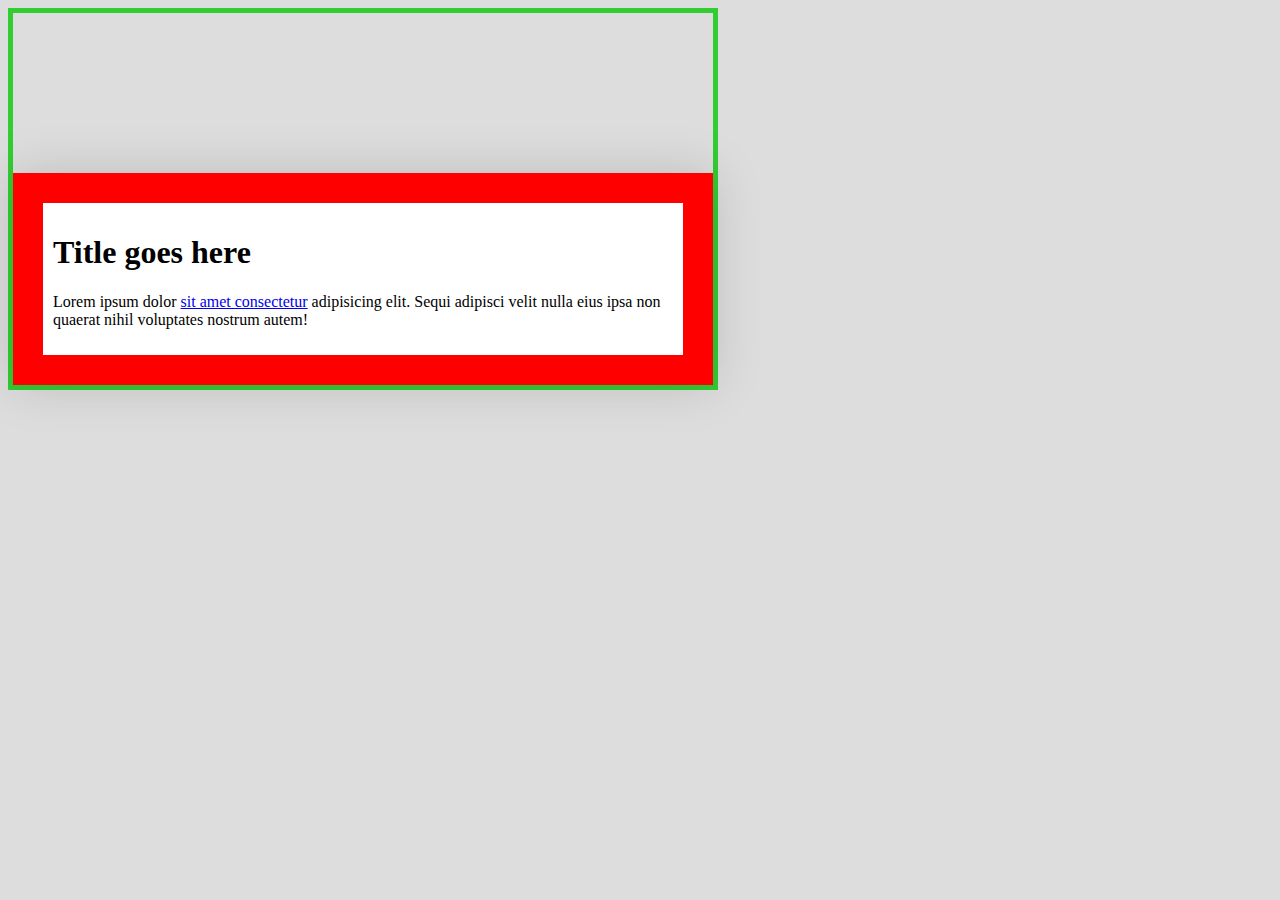
<file: 11-13-If-don't-set-width/index.html>
<!DOCTYPE html>
<html lang="en">

<head>
    <meta charset="UTF-8">
    <meta http-equiv="X-UA-Compatible" content="IE=edge">
    <meta name="viewport" content="width=device-width, initial-scale=1.0">
    <link rel="stylesheet" href="style.css">
    <title>CSS Demystified -- </title>
</head>

<body>
    <div class="example">
        <div class="content">
            <h1 class="title">Title goes here</h1>
            <p> Lorem ipsum dolor <a href="#">sit amet consectetur</a> adipisicing elit. Sequi adipisci velit nulla eius
                ipsa non quaerat nihil voluptates nostrum autem! </p>
        </div>
    </div>
</body>

</html>
</file>
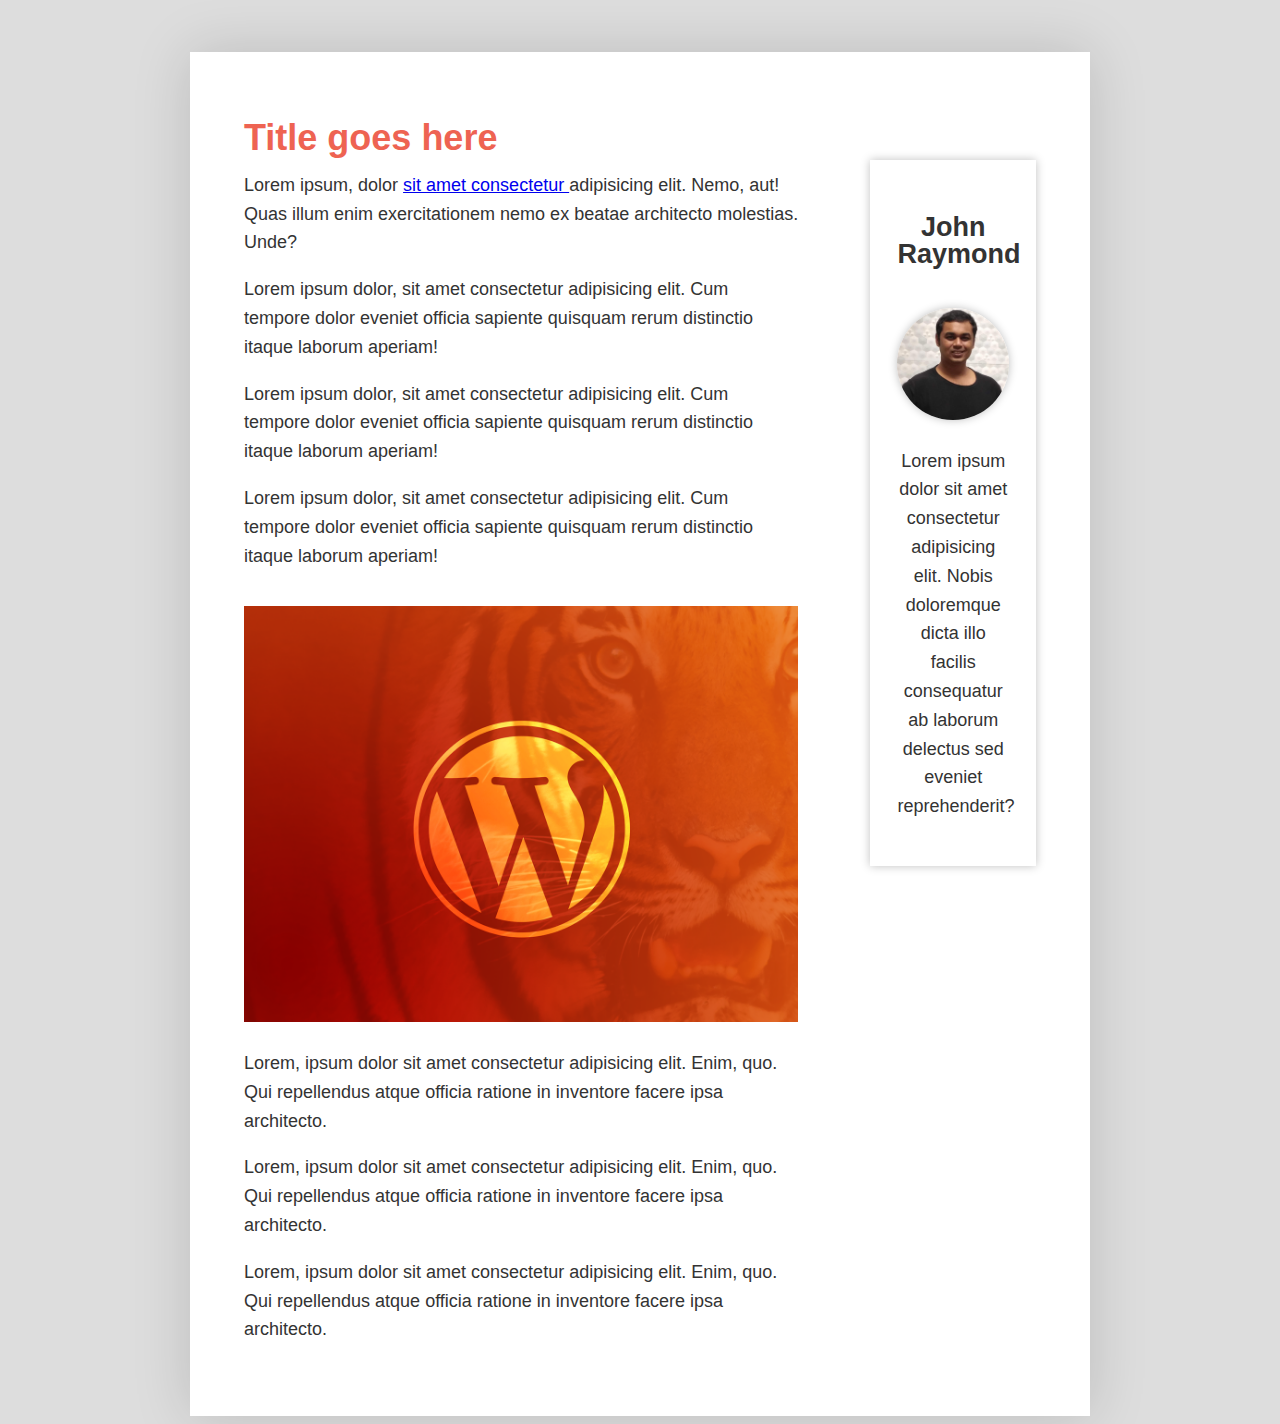
<file: 14-fixing-layout/index.html>
<!DOCTYPE html>
<html lang="en">
<head>
    <meta charset="UTF-8">
    <meta http-equiv="X-UA-Compatible" content="IE=edge">
    <meta name="viewport" content="width=device-width, initial-scale=1.0">
    <link rel="stylesheet" href="style.css">
    <title>CSS Demystified -- </title>
</head>
<body>
    <article class="article">
        <div class="main-content">
            <h1 class="title">Title goes here</h1>
            <p> Lorem ipsum, dolor <a href="#">sit amet consectetur </a> adipisicing elit. Nemo, aut! Quas illum enim exercitationem nemo ex beatae architecto molestias. Unde? </p>
            <p> Lorem ipsum dolor, sit amet consectetur adipisicing elit. Cum tempore dolor eveniet officia sapiente quisquam rerum distinctio itaque laborum aperiam! </p>
            <p> Lorem ipsum dolor, sit amet consectetur adipisicing elit. Cum tempore dolor eveniet officia sapiente quisquam rerum distinctio itaque laborum aperiam! </p>
            <p> Lorem ipsum dolor, sit amet consectetur adipisicing elit. Cum tempore dolor eveniet officia sapiente quisquam rerum distinctio itaque laborum aperiam! </p>
            
            <!-- <img src="https://unsplash.it/1200/400" -->
            <img src="./screenshot.png" class="" alt="">
            <p> Lorem, ipsum dolor sit amet consectetur adipisicing elit. Enim, quo. Qui repellendus atque officia ratione in inventore facere ipsa architecto. </p>
            <p> Lorem, ipsum dolor sit amet consectetur adipisicing elit. Enim, quo. Qui repellendus atque officia ratione in inventore facere ipsa architecto. </p>
            <p> Lorem, ipsum dolor sit amet consectetur adipisicing elit. Enim, quo. Qui repellendus atque officia ratione in inventore facere ipsa architecto. </p>
        </div>

        <aside class="sidebar">
            <div class="widget author">
                <h2 class="author_name">John Raymond</h2>
                <img src="./arman1.jpg" class="author_img" alt="">
                <p class="author_info"> Lorem ipsum dolor sit amet consectetur adipisicing elit. Nobis doloremque dicta illo facilis consequatur ab laborum delectus sed eveniet reprehenderit?  </p>
            </div>
        </aside>
    </article>
</body>
</html>
</file>
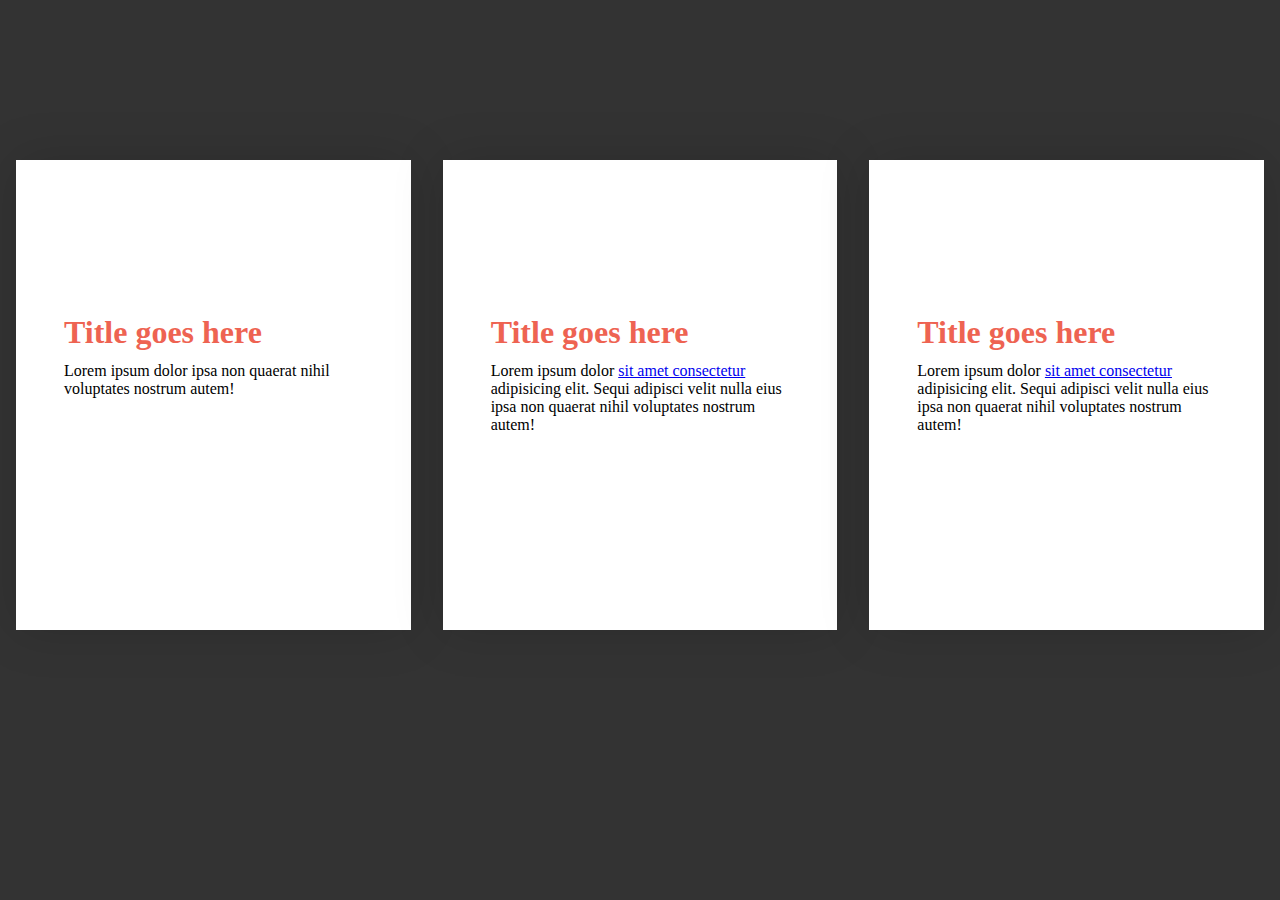
<file: 15-setting-height/index.html>
<!DOCTYPE html>
<html lang="en">

<head>
    <meta charset="UTF-8">
    <meta http-equiv="X-UA-Compatible" content="IE=edge">
    <meta name="viewport" content="width=device-width, initial-scale=1.0">
    <link rel="stylesheet" href="style.css">
    <title>CSS Demystified -- </title>
</head>

<body>
    <div class="parent">
        <div class="content">
            <h1 class="title">Title goes here</h1>
            <p> Lorem ipsum dolor 
                ipsa non quaerat nihil voluptates nostrum autem! </p>           
        </div>

        <div class="content">
            <h1 class="title">Title goes here</h1>
            <p> Lorem ipsum dolor <a href="#">sit amet consectetur</a> adipisicing elit. Sequi adipisci velit nulla eius
                ipsa non quaerat nihil voluptates nostrum autem! </p>           
        </div>

        <div class="content">
            <h1 class="title">Title goes here</h1>
            <p> Lorem ipsum dolor <a href="#">sit amet consectetur</a> adipisicing elit. Sequi adipisci velit nulla eius
                ipsa non quaerat nihil voluptates nostrum autem! </p>           
        </div>
    </div>
</body>

</html>
</file>
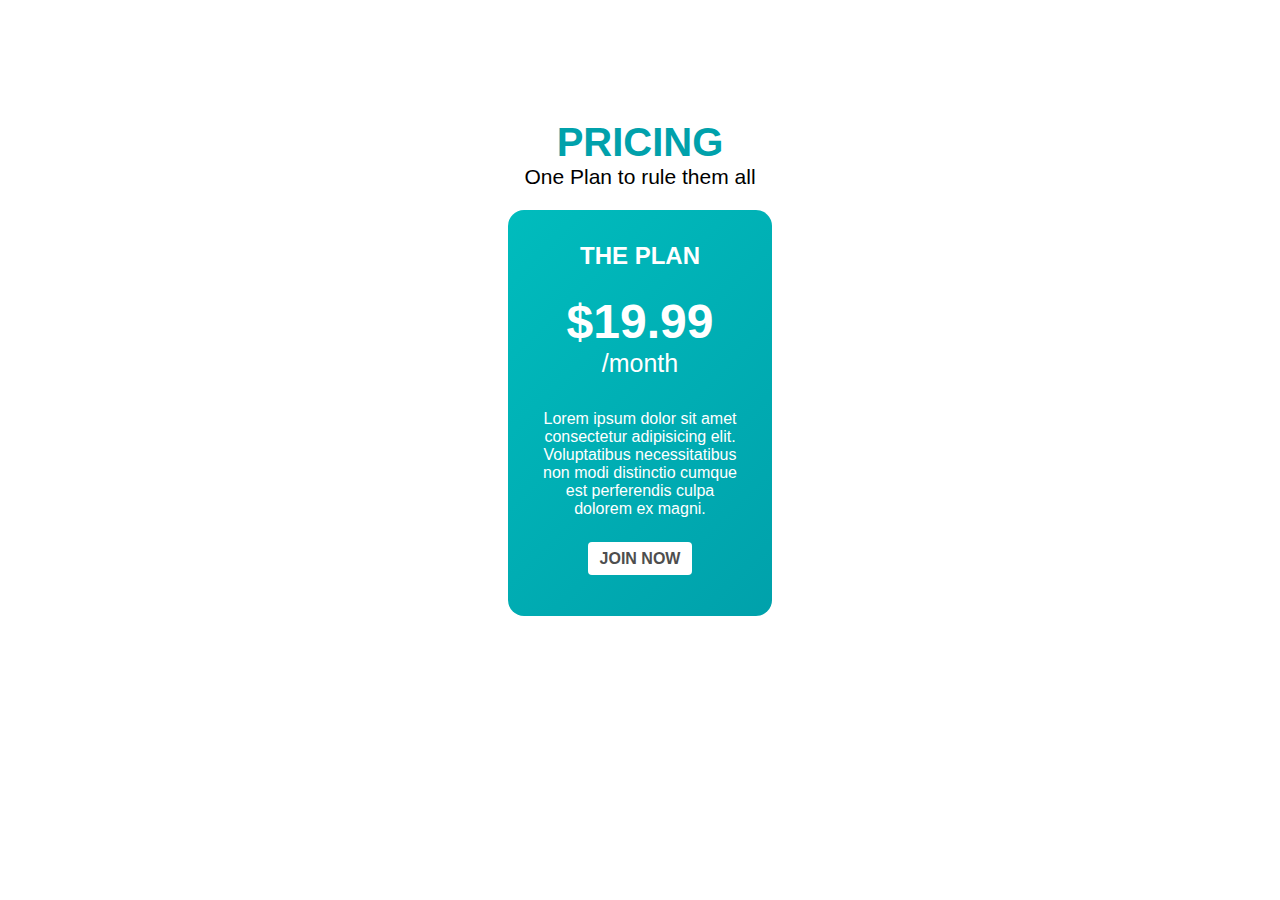
<file: 17-Inheritance-InAction-Pricing-card/index.html>
<!DOCTYPE html>
<html lang="en">

<head>
    <meta charset="UTF-8">
    <meta http-equiv="X-UA-Compatible" content="IE=edge">
    <meta name="viewport" content="width=device-width, initial-scale=1.0">
    <link rel="stylesheet" href="style.css">
    <title>CSS Demystified -- </title>
</head>

<body>
    <h1>Pricing</h1>
    <p class="subhead">One Plan to rule them all</p>

    <div class="plan">
        <h2 class="plan_title">The Plan</h2>
        <p class="plan_price">$19.99 <span>/month</span> </p>
        <p class="plan_description">
            Lorem ipsum dolor sit amet consectetur adipisicing elit. Voluptatibus necessitatibus non modi distinctio
            cumque est perferendis culpa dolorem ex magni.
        </p>
        <p>
            <a href="#" class="plan_button">Join Now</a>
        </p>
    </div>
</body>

</html>
</file>
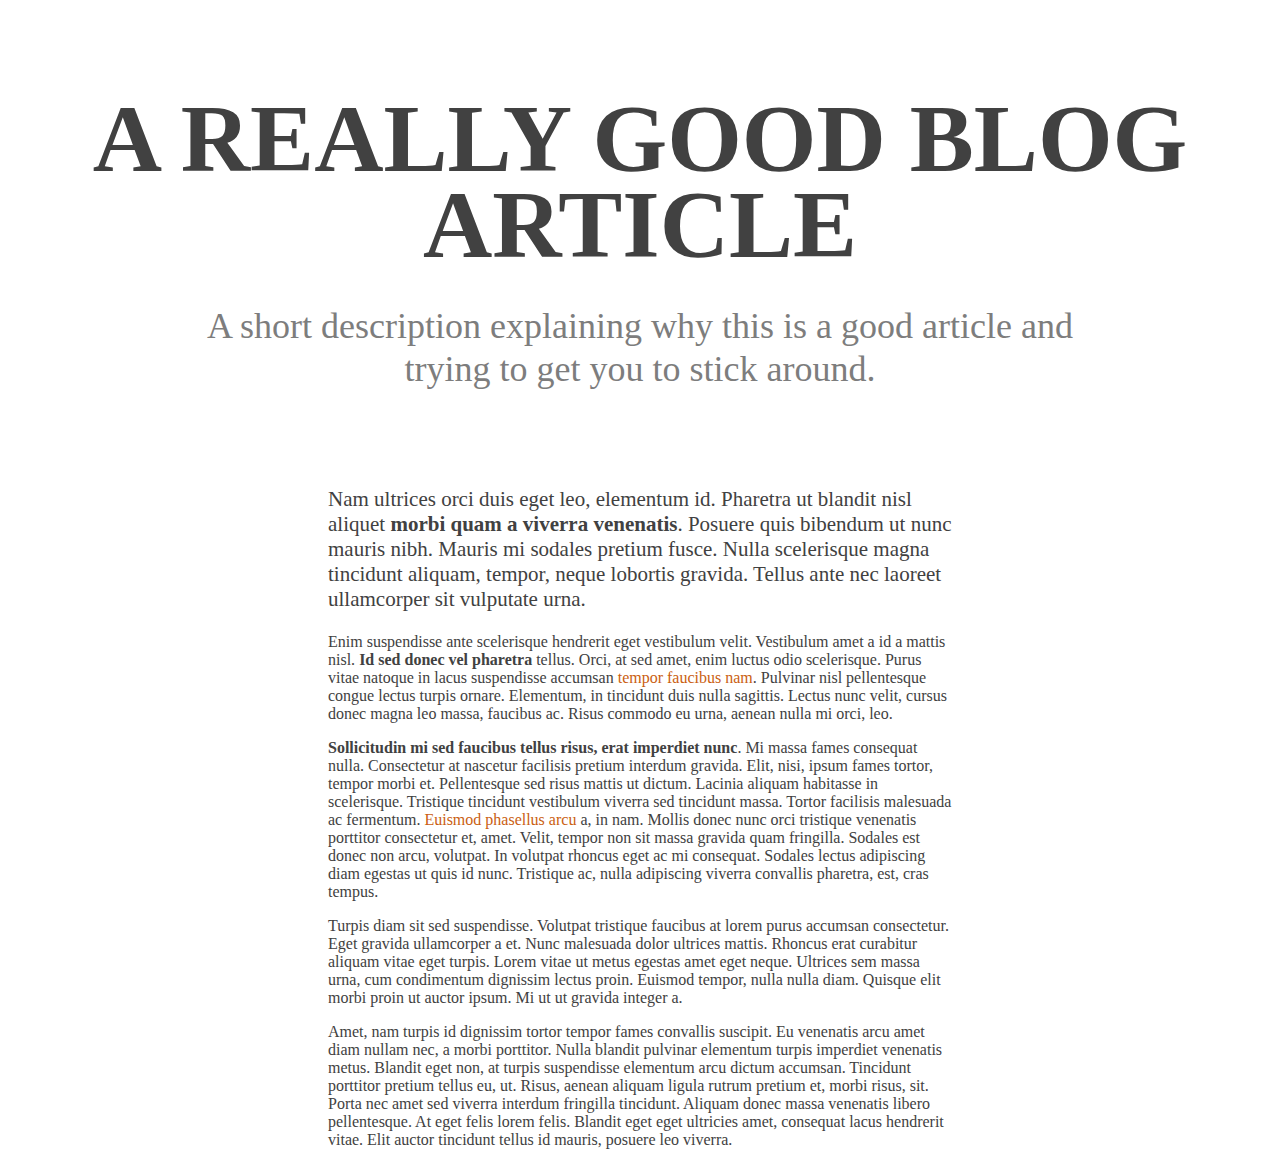
<file: 19-blog-post-assignment/index.html>
<!DOCTYPE html>
<html lang="en">

<head>
  <meta charset="UTF-8">
  <meta name="viewport" content="width=device-width, initial-scale=1.0">
  <title>A great blog</title>
  <!-- <link href="https://fonts.googleapis.com/css2?family=Cinzel:wght@900&family=PT+Serif:wght@400;700&display=swap"
    rel="stylesheet"> -->
  <link rel="stylesheet" href="styles.css">
</head>

<body>
  <article>
    <header>
      <h1>A really good blog  article</h1>
      <p class="subtitle">A short description explaining why this is a good article  and <br>trying to get you to stick
        around.
      </p>
    </header>
    <div class="container">
      <p class="lead">Nam ultrices orci duis eget leo, elementum id. Pharetra ut blandit nisl aliquet <strong>morbi quam
          a viverra
          venenatis</strong>. Posuere quis bibendum ut nunc mauris nibh. Mauris mi sodales pretium fusce. Nulla
        scelerisque magna tincidunt aliquam, tempor, neque lobortis gravida. Tellus ante nec laoreet ullamcorper sit
        vulputate urna.</p>
      <p>Enim suspendisse ante scelerisque hendrerit eget vestibulum velit. Vestibulum amet a id a mattis nisl.
        <strong>Id
          sed donec vel pharetra</strong> tellus. Orci, at sed amet, enim luctus odio scelerisque. Purus vitae natoque
        in
        lacus suspendisse accumsan <a href="#">tempor faucibus nam</a>. Pulvinar nisl pellentesque congue lectus turpis
        ornare. Elementum,
        in tincidunt duis nulla sagittis. Lectus nunc velit, cursus donec magna leo massa, faucibus ac. Risus commodo eu
        urna, aenean nulla mi orci, leo.</p>
      <p><strong>Sollicitudin mi sed faucibus tellus risus, erat imperdiet nunc</strong>. Mi massa fames consequat
        nulla.
        Consectetur at
        nascetur facilisis pretium interdum gravida. Elit, nisi, ipsum fames tortor, tempor morbi et. Pellentesque sed
        risus mattis ut dictum. Lacinia aliquam habitasse in scelerisque. Tristique tincidunt vestibulum viverra sed
        tincidunt massa. Tortor facilisis malesuada ac fermentum. <a href="#">Euismod phasellus arcu</a> a, in nam.
        Mollis
        donec nunc orci
        tristique venenatis porttitor consectetur et, amet. Velit, tempor non sit massa gravida quam fringilla. Sodales
        est donec non arcu, volutpat. In volutpat rhoncus eget ac mi consequat. Sodales lectus adipiscing diam egestas
        ut
        quis id nunc. Tristique ac, nulla adipiscing viverra convallis pharetra, est, cras tempus.</p>
      <p>Turpis diam sit sed suspendisse. Volutpat tristique faucibus at lorem purus accumsan consectetur. Eget gravida
        ullamcorper a et. Nunc malesuada dolor ultrices mattis. Rhoncus erat curabitur aliquam vitae eget turpis. Lorem
        vitae ut metus egestas amet eget neque. Ultrices sem massa urna, cum condimentum dignissim lectus proin. Euismod
        tempor, nulla nulla diam. Quisque elit morbi proin ut auctor ipsum. Mi ut ut gravida integer a.</p>
      <p>Amet, nam turpis id dignissim tortor tempor fames convallis suscipit. Eu venenatis arcu amet diam nullam nec, a
        morbi porttitor. Nulla blandit pulvinar elementum turpis imperdiet venenatis metus. Blandit eget non, at turpis
        suspendisse elementum arcu dictum accumsan. Tincidunt porttitor pretium tellus eu, ut. Risus, aenean aliquam
        ligula rutrum pretium et, morbi risus, sit. Porta nec amet sed viverra interdum fringilla tincidunt. Aliquam
        donec
        massa venenatis libero pellentesque. At eget felis lorem felis. Blandit eget eget ultricies amet, consequat
        lacus
        hendrerit vitae. Elit auctor tincidunt tellus id mauris, posuere leo viverra.</p>
  </article>
  </div>
</body>

</html>
</file>
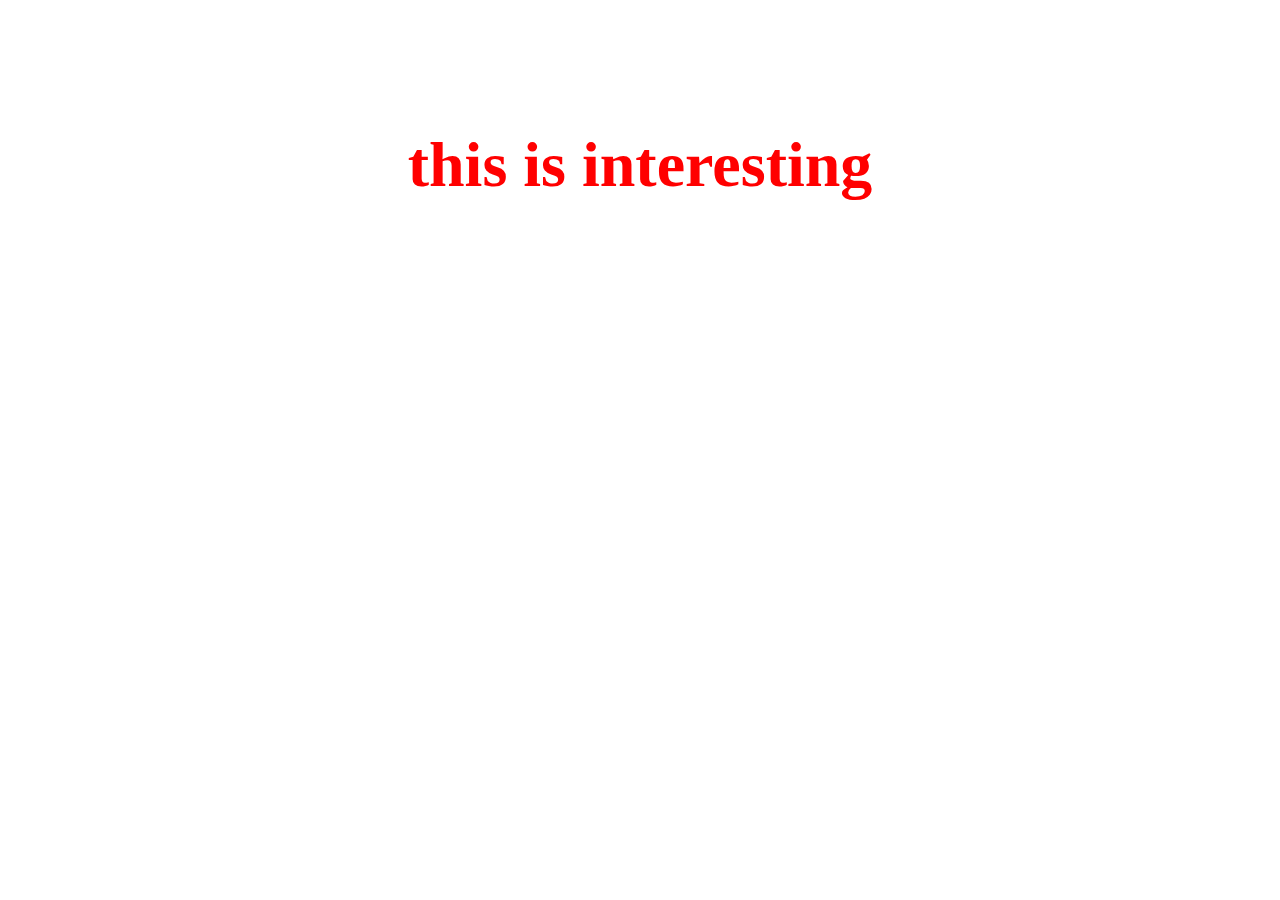
<file: 25-animations-and-transitions/index.html>
<!DOCTYPE html>
<html lang="en">
<head>
    <meta charset="UTF-8">
    <meta http-equiv="X-UA-Compatible" content="IE=edge">
    <meta name="viewport" content="width=device-width, initial-scale=1.0">
    <link rel="stylesheet" href="style.css">
    <title>CSS Demystified -- </title>
</head>
<body>
    <p>this is interesting</p>
</body>
</html>
</file>
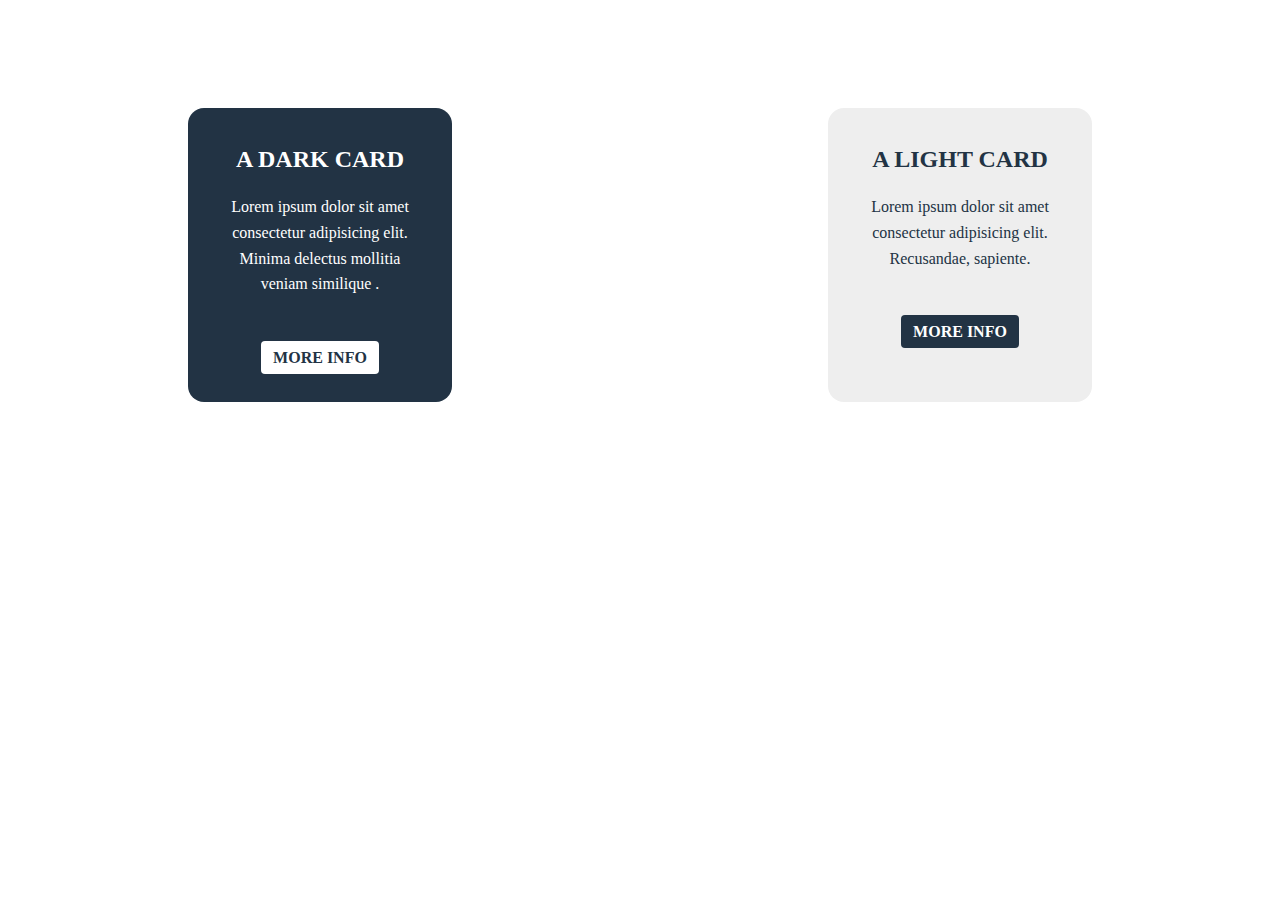
<file: 28-fixing specificity issues/index.html>
<!DOCTYPE html>
<html lang="en">

<head>
    <meta charset="UTF-8">
    <meta http-equiv="X-UA-Compatible" content="IE=edge">
    <meta name="viewport" content="width=device-width, initial-scale=1.0">
    <link rel="stylesheet" href="style.css">
    <title>CSS Demystified -- </title>
</head>

<body>
    <div class="cards">
        <div class="card card--dark">
            <h2 class="card__title">A dark card</h2>
            <p class="card__description"> Lorem ipsum dolor sit amet consectetur adipisicing elit. Minima delectus
                mollitia veniam similique . </p>
            <a href="#" class="button button--light">More Info</a>
        </div>
        <div class="card card--light">
            <h2 class="card__title">A light card</h2>
            <p class="card__description"> Lorem ipsum dolor sit amet consectetur adipisicing elit. Recusandae, sapiente.
            </p>
            <a href="" class="button button--dark">More Info</a>
        </div>
    </div>
</body>

</html>
</file>
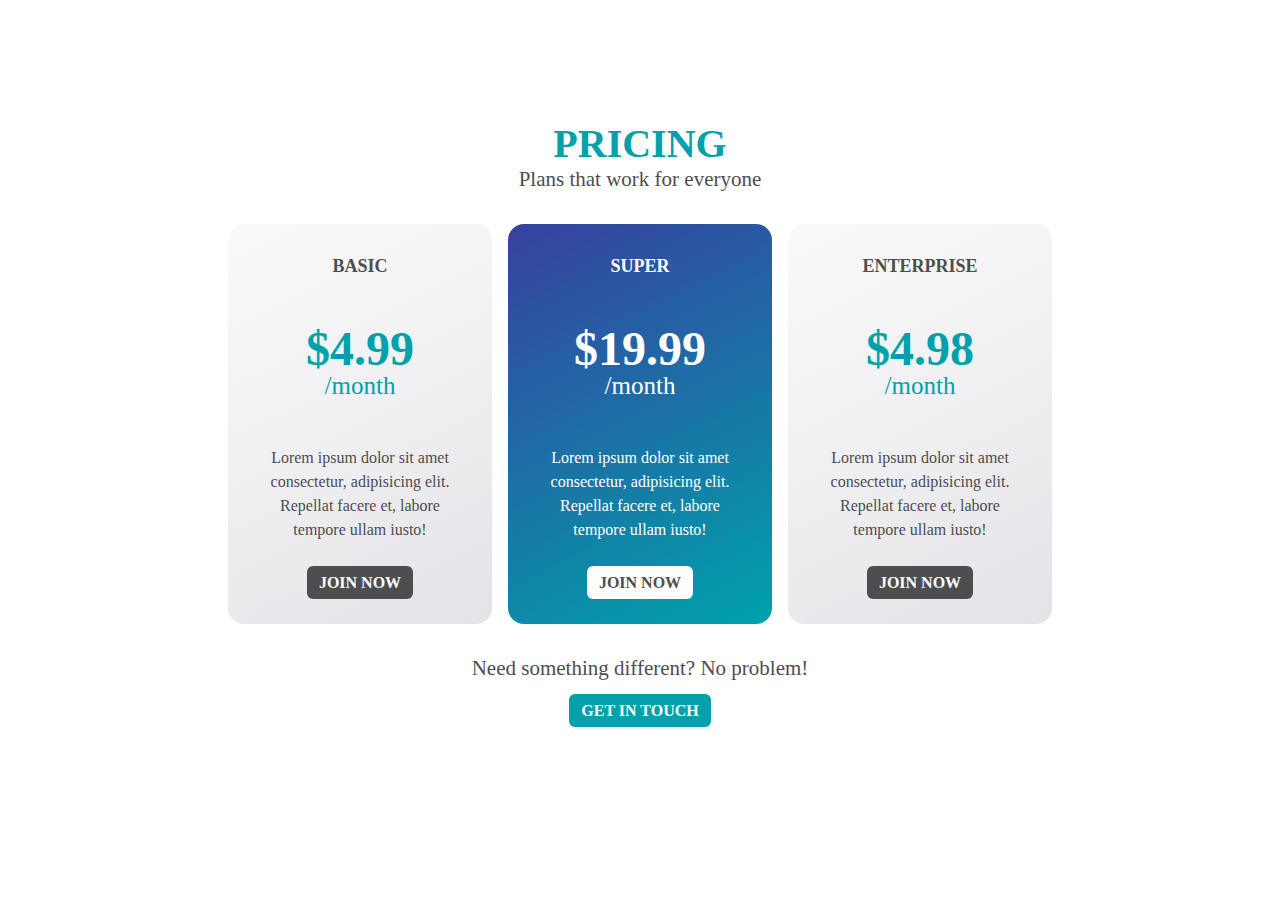
<file: 30-pricing-card-v2/index.html>
<!DOCTYPE html>
<html lang="en">

<head>
    <meta charset="UTF-8">
    <meta http-equiv="X-UA-Compatible" content="IE=edge">
    <meta name="viewport" content="width=device-width, initial-scale=1.0">
    <link rel="stylesheet" href="style.css">
    <title>CSS Demystified -- </title>
</head>

<body>
    <header>
        <h1 class="text-accent">Pricing</h1>
        <p class="fs-500">Plans that work for everyone</p>
    </header>
    <div class="plans">
        <div class="plan plan--light">
            <h2 class="plan--title">Basic</h2>
            <p class="plan--price">$4.99  <span class="card_price_tag">/month</span></p>

            <p class="plan--description"> Lorem ipsum dolor sit amet consectetur, adipisicing elit. Repellat facere et,
                labore tempore ullam iusto!</p>
            <a href="#" class="button button--dark">Join Now</a>
        </div>
        <div class="plan plan--accent">
            <h2 class="plan--title">Super</h2>
            <p class="plan--price">$19.99 <span class="card_price_tag">/month</span> </p>

            <p class="plan--description"> Lorem ipsum dolor sit amet consectetur, adipisicing elit. Repellat facere et, labore tempore ullam
                iusto!</p>
            <a href="#" class="button button--light">Join Now</a>
        </div>
        <div class="plan plan--light">
            <h2 class="plan--title">enterprise</h2>
            <p class="plan--price">$4.98  <span class="card_price_tag">/month</span> </p>

            <p class="plan--description"> Lorem ipsum dolor sit amet consectetur, adipisicing elit. Repellat facere et, labore tempore ullam
                iusto!</p>
            <a href="#" class="button button--dark">Join Now</a>
        </div>
    </div>
    <div class="action">
        <p class="fs-500">Need something different? No problem!</p>
        <a href="" class="button button--accent">Get In Touch</a>
    </div>
</body>

</html>
</file>
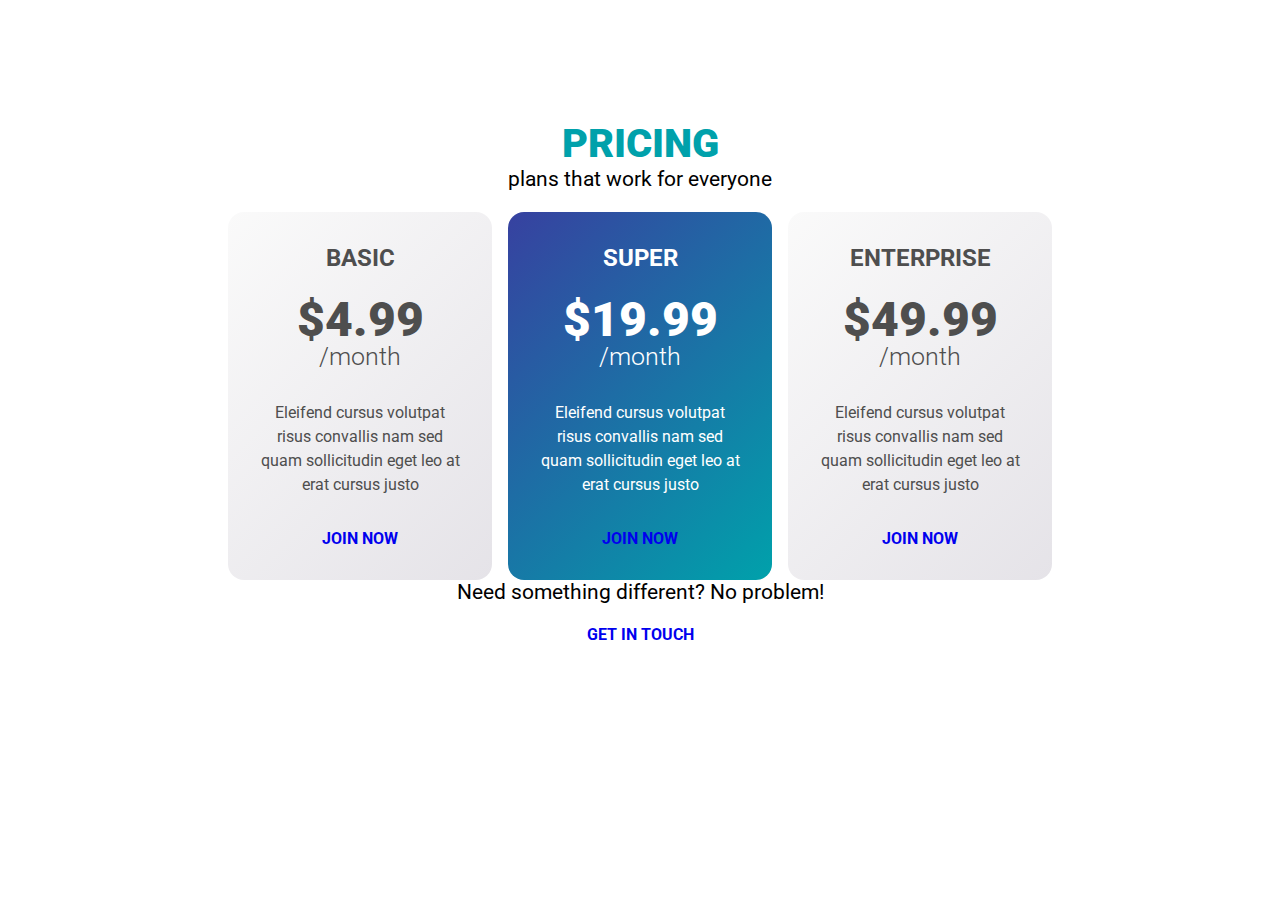
<file: 30.1-provided-card/index.html>
<!DOCTYPE html>
<html lang="en">

<head>
  <meta charset="UTF-8">
  <meta name="viewport" content="width=device-width, initial-scale=1.0">
  <title>Pricing</title>
  <link href="https://fonts.googleapis.com/css2?family=Roboto:wght@300;700;900&display=swap" rel="stylesheet">
  <link rel="stylesheet" href="styles.css">
</head>

<body>
  <h1 class="text-accent">pricing</h1>
  <p class="fs-500">plans that work for everyone</p>

  <div class="plans">
    <div class="plan plan--light">
      <h2 class="plan__title">basic</h2>
      <p class="plan__price">
        $4.99<span>/month</span>
      </p>
      <p class="plan__description">Eleifend cursus volutpat risus convallis nam sed quam sollicitudin eget leo at erat
        cursus justo</p>
      <a href="#" class="button">Join Now</a>
    </div>

    <div class="plan plan--accent">
      <h2 class="plan__title">super</h2>
      <p class="plan__price">
        $19.99<span>/month</span>
      </p>
      <p class="plan__description">Eleifend cursus volutpat risus convallis nam sed quam sollicitudin eget leo at erat
        cursus justo</p>
      <a href="#" class="button">Join Now</a>
    </div>
    <div class="plan plan--light">
      <h2 class="plan__title">Enterprise</h2>
      <p class="plan__price">
        $49.99<span>/month</span>
      </p>
      <p class="plan__description">Eleifend cursus volutpat risus convallis nam sed quam sollicitudin eget leo at erat
        cursus justo</p>
      <a href="#" class="button">Join Now</a>
    </div>
  </div>

  <p class="fs-500">Need something different? No problem!</p>
  <a href="#" class="button">Get in touch</a>
</body>

</html>
</file>
<file: 11-13-If-don't-set-width/style.css>
* {
    /* margin: 0; */
}

body {
    background: #ddd;
}


.content {
    box-sizing: border-box;
    /* width: 100%; */
    border: 30px solid red;
    padding: 10px;
    margin-top: 10em;
    background: white;
    box-shadow: 0 0 3em rgba(0, 0, 0, .15);

}

.example{
    border: 5px solid limegreen;
    width: 700px;
}



:root {
    --clr-primary: #ee6352;
    --clr-body: #333;
}
</file>
<file: 14-fixing-layout/style.css>
*,
*::before,
*::after {
    box-sizing: border-box;
    margin-top: 1em;
}

:root {
    --clr-primary: #ee6352;
    --clr-body: #333;
    --clr-bg: #ddd;
}

body {
    font-family: sans-serif;
    min-height: 100vh;
    display: flex;
    justify-content: center;
    align-items: center;
    font-size: 1.125em;
    line-height: 1.6;
    color: var(--clr-body);
    background-color: var(--clr-bg);
}

h1,
h2,
h3 {
    line-height: 1;
}

img {
    max-width: 100%;
}

.article {
    display: flex;
    background: white;
    width: 900px;
    padding: 3em;
    box-shadow: 0 0 3em rgba(0, 0, 0, .15);
}

.title {
    margin: 0 0 .5em;
    font-weight: 900;
    color: var(--clr-primary);
    line-height: .8;
}

.main-content {
    width: 70%;
    flex-shrink: 0;
}

.sidebar {
    width: 30%;
    padding: 2em;
    margin: 0 0 0 2em;
    flex-shrink: 0;
}

.widget {
    box-shadow: 0 0 .5em rgba(0, 0, 0, .25);
    padding: 1.5em;
    text-align: center;
}
.author_img{
    border-radius: 50%;
    box-shadow: 0 0 .5em rgba(0, 0, 0, .25);
}
</file>
<file: 15-setting-height/style.css>
* {
    margin: 0;
}

body {
    background: var(--clr-body);
}
.parent{
    margin-top: 10em;
    display: flex;
    
}

.content {
    background: white;
    margin: 0 1em;   
    padding: 10em 3em;
    min-height: 150px;
    box-shadow: 0 0 3em rgba(0, 0, 0, .15);
    width: 100%;

}

.title {
    margin: 0 0 .5em;
    font-weight: 900;
    color: var(--clr-primary);
    line-height: .8;
}





:root {
    --clr-primary: #ee6352;
    --clr-body: #333;
}
</file>
<file: 17-Inheritance-InAction-Pricing-card/style.css>
body {
    font-family: sans-serif;
    text-align: center;
}

h1 {
    font-size: 2.5rem;
    text-transform: uppercase;
    color: #00a1ab;
    font-weight: 900;
    
    margin-top: 3em;
    margin-bottom: 0;
}
.subhead{
    font-size: 1.3125rem;
    margin-top: 0;
}
.plan{
    color: white;
    background: linear-gradient(-45deg,#00a1ab,#00bcbd);
    width: 200px;
    padding:2em;
    border-radius: 1em;
    margin: 0 auto;
}
.plan_title{
   
    text-transform: uppercase;
    margin: 0 0 1em;
}
.plan_price{
    font-size: 3rem;
    font-weight: 900;
    margin: 0;
    /* color:red; */
}
.plan_price span{
    display: block;
    font-size: 1.5625rem;
    font-weight: 300;
}
.plan_description{    
    margin: 2em 0;
}
.plan_button{
    background-color: white;
    color: #4e4e4e;
    text-decoration: none;
    padding: .5em .75em;
    border-radius: .25em;
    text-transform: uppercase;
    font-weight: 700;
}
</file>
<file: 19-blog-post-assignment/styles.css>
/* fonts */
/* 
    font-family: 'Cinzel', serif;
    font-family: 'PT Serif', serif;
*/
html {
  font-size: 16px;
}

body {
  margin: 0;
  color: #414141;
  /* font-size: 18px;
  line-height: 1.6;
  font-family: 'PT Serif', serif; */
}

a {
  text-decoration: none;
  color: #CA5E10;
}

header {
  /* outline: 2px solid red; */
  /* background: yellow; */
  max-width: 75rem;
  text-align: center;
  margin: 6rem auto;
  padding: 0 2rem;
  /* background: orange;
  padding: 2em 0;
  color: white; */
}

h1 {
  font-size: 96px;
  line-height: .9;
  margin: 0;
  text-transform: uppercase;
  font-family: 'Cinzel', serif;
  font-weight: 900;
}

.subtitle {
  font-size: 36px;
  line-height: 1.2;
  color: #7D7D7D;
}

.lead {
  font-size: 21px;
}

.container {
  width: 90%;
  max-width: 39rem;
  margin: 0 auto;
  margin-top: 50px;
}

.container p {
  text-align: left;
}
</file>
<file: 25-animations-and-transitions/style.css>
p {
    text-align: center;
    font-size: 4rem;
    font-weight: 700;
    padding: 1em;
    transition: all 500ms;
}

p:hover {
    animation: test 5s forwards;
}

p:hover {
    transition-duration: 5s;
    color: yellow;
    background: black;
}

p {
    color: red !important;
}

@keyframes test {
    from {
        background: white;
        color: green;
    }

    to {
        background: yellow;
        color: black;
    }
}
</file>
<file: 28-fixing specificity issues/style.css>
body{
    text-align: center;
    padding-top: 100px;
}
.cards{
    display: flex;
    gap: 1em;
}
.card{
    padding: 2em;
    width: 200px;
    margin: 0 auto;
    border-radius: 1em;
    line-height: 1.6;
}
.card--dark{
    background: #234;
    color: white;
}
.card--light{
    background: #eee;
    color: #234;
}
.card__title{
    text-transform: uppercase;
    font-size: 24px;
    margin: 0;
}
.card__description{
    margin-bottom: 3em;
}
.button{
    text-transform: uppercase;
    text-decoration: none;
    border-radius: .25em;
    padding: .5em .75em;
    font-weight: 700;
}
.button--dark{
    background: #234;
    color: #fff;
}
.button--light{
    background: white;
    color: #234;
}
</file>
<file: 30-pricing-card-v2/style.css>
body{
    background: #fff;
    text-align: center;
}

h1{
    font-size: 40px;
    font-weight: 900;
    text-transform: uppercase;
    margin: 3em 0 0 0;
}
.text-accent{
    color: #00A1AB;
}
.fs-500{
    margin-top: 0;
    color: #4E4E4E;
    font-size: 21px;
}
.plans{   
    display: flex;
    justify-content: center;
    margin: 2em 0;
}
 .plan{
    margin: 0 .5em;
    max-width: 200px;
    padding: 2em;
    border-radius: 1em;
    
}
.plan--light{
    background: linear-gradient(333.85deg, #E5E3E8 0.88%, #FAFAFA 99.09%);
    color: #4e4e4e;
}
.plan--light .plan--price{
    color:#00A1AB;
}
.plan--accent{
    background: linear-gradient(333.85deg, #00A1AB 0.88%, #3741A0 99.09%);
    color: #fff;
}
.plan--title{
    font-size: 18px;
    text-transform: uppercase;
    margin: 0 0 1em;
}
.plan--price{
    font-size: 48px;
    /* color: #00A1AB; */
    font-weight: 900;
    line-height: 1;
}
.plan--price span{
    display: block;
    font-size: 25px;  
    font-weight: 300;
}
.plan--description{
    margin: 2em 0;
    line-height: 1.5em;
}


.button{
    text-decoration: none;
    padding: .5em .75em;
    border-radius: 6px;
    color: white;
    font-weight: 700;
    text-transform: uppercase;
}
.button--light{
    background:#fff ;
    color: #4E4E4E;
}

.button--dark{
    background:#4E4E4E;
    color: #fff;
}

.button--accent{
    background: #00A1AB;
}
</file>
<file: 30.1-provided-card/styles.css>
body {
  font-family: "Roboto", sans-serif;
  text-align: center;
}

h1 {
  font-size: 2.5rem;
  text-transform: uppercase;
  font-weight: 900;
  margin-top: 3em;
  margin-bottom: 0;
}

.text-accent {
  color: #00a1ab;
}

.fs-500 {
  font-size: 1.3125rem;
  margin-top: 0;
}

.plans {
  display: flex;
  justify-content: center;
}

.plan {
  width: 200px;
  padding: 2em;
  border-radius: 1em;
  margin: 0 0.5em;
}

.plan--light {
  color: #4e4e4e;
  background: linear-gradient(-45deg, #e5e3e8, #fafafa);
}

.plan--accent {
  color: #fff;
  background: linear-gradient(-45deg, #00a1ab, #3741a0);
}

.plan__title {
  text-transform: uppercase;
  margin: 0 0 1em;
}

.plan__price {
  font-size: 3rem;
  line-height: 1;
  font-weight: 900;
  margin: 0;
}

.plan__price span {
  display: block;
  font-size: 1.5625rem;
  font-weight: 300;
}

.plan__description {
  margin: 2em 0;
  line-height: 1.5;
}

.button {
  text-decoration: none;
  padding: 0.5em 0.75em;
  border-radius: 0.25em;
  text-transform: uppercase;
  font-weight: 700;
}

.button--light {
  background: white;
  color: #4e4e4e;
}

.button--dark {
  color: white;
  background: #4e4e4e;
}
</file>
